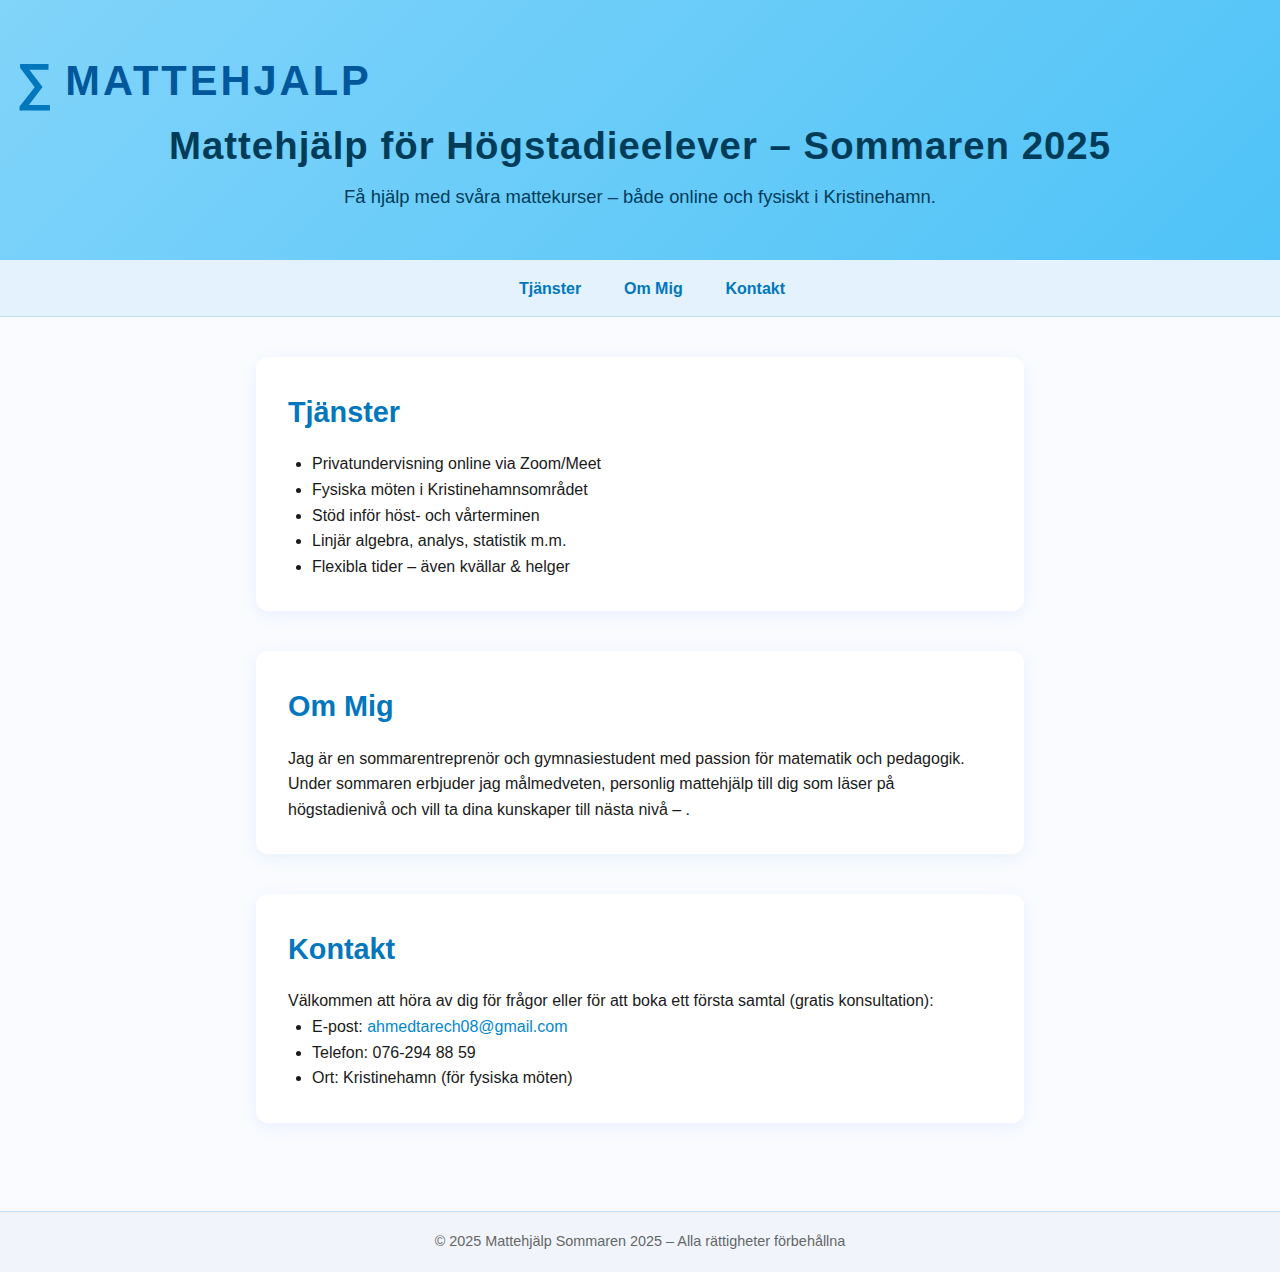
<file: index.html>
<!DOCTYPE html>
<html lang="sv">
<head>
  <meta charset="UTF-8" />
  <meta name="viewport" content="width=device-width, initial-scale=1" />
  <meta name="google-site-verification" content="7xPOMQVb04zcPS3mBujZWjcg9xC4kJUehsUqmWZzYik" />
  <link rel="icon" type="image/svg+xml" href="data:image/svg+xml,%3Csvg xmlns='http://www.w3.org/2000/svg' viewBox='0 0 200 100'%3E%3Cstyle%3E.sigma%7Bfont-size%3A80px%3Bfill%3A%230277bd%3Bfont-weight%3Abold%3Bfont-family%3A'Segoe%20UI'%2C%20Tahoma%2C%20Geneva%2C%20Verdana%2C%20sans-serif%3B%7D.text%7Bfont-size%3A36px%3Bfill%3A%2301579b%3Bfont-weight%3A700%3Bfont-family%3A'Segoe%20UI'%2C%20Tahoma%2C%20Geneva%2C%20Verdana%2C%20sans-serif%3Bletter-spacing%3A2px%3B%7D%3C%2Fstyle%3E%3Ctext x='10' y='70' class='sigma'%3E%E2%88%91%3C%2Ftext%3E%3Ctext x='100' y='75' class='text'%3EMattehj%C3%A4lp%3C%2Ftext%3E%3C%2Fsvg%3E" />

  <title>Mattehjälp fysiskt och digitalt</title>
  <link rel="stylesheet" href="style.css" />
</head>
<body>
  <header>
    <div class="logo">
  <span class="logo-icon">∑</span>
  <span class="logo-text">MATTEHJALP</span>
</div>
    <h1>Mattehjälp för Högstadieelever – Sommaren 2025</h1>
    <p>Få hjälp med svåra mattekurser – både online och fysiskt i Kristinehamn.</p>
  </header>

  <nav>
    <ul>
      <li><a href="#tjanster">Tjänster</a></li>
      <li><a href="#om">Om Mig</a></li>
      <li><a href="#kontakt">Kontakt</a></li>
    </ul>
  </nav>

  <main>
    <section id="tjanster">
      <h2>Tjänster</h2>
      <ul>
        <li>Privatundervisning online via Zoom/Meet</li>
        <li>Fysiska möten i Kristinehamnsområdet</li>
        <li>Stöd inför höst- och vårterminen</li>
        <li>Linjär algebra, analys, statistik m.m.</li>
        <li>Flexibla tider – även kvällar & helger</li>
      </ul>
    </section>

    <section id="om">
      <h2>Om Mig</h2>
      <p>
        Jag är en sommarentreprenör och gymnasiestudent med passion för matematik och pedagogik.
        Under sommaren erbjuder jag målmedveten, personlig mattehjälp till dig som läser på högstadienivå
        och vill ta dina kunskaper till nästa nivå – .
      </p>
    </section>

    <section id="kontakt">
      <h2>Kontakt</h2>
      <p>Välkommen att höra av dig för frågor eller för att boka ett första samtal (gratis konsultation):</p>
      <ul>
        <li>E-post: <a href="ahmedtarech08@gmail.com">ahmedtarech08@gmail.com</a></li>
        <li>Telefon: 076-294 88 59</li>
        <li>Ort: Kristinehamn (för fysiska möten)</li>
      </ul>
    </section>
  </main>

  <footer>
    <p>&copy; 2025 Mattehjälp Sommaren 2025 – Alla rättigheter förbehållna</p>
  </footer>

</body>
</html>
</file>
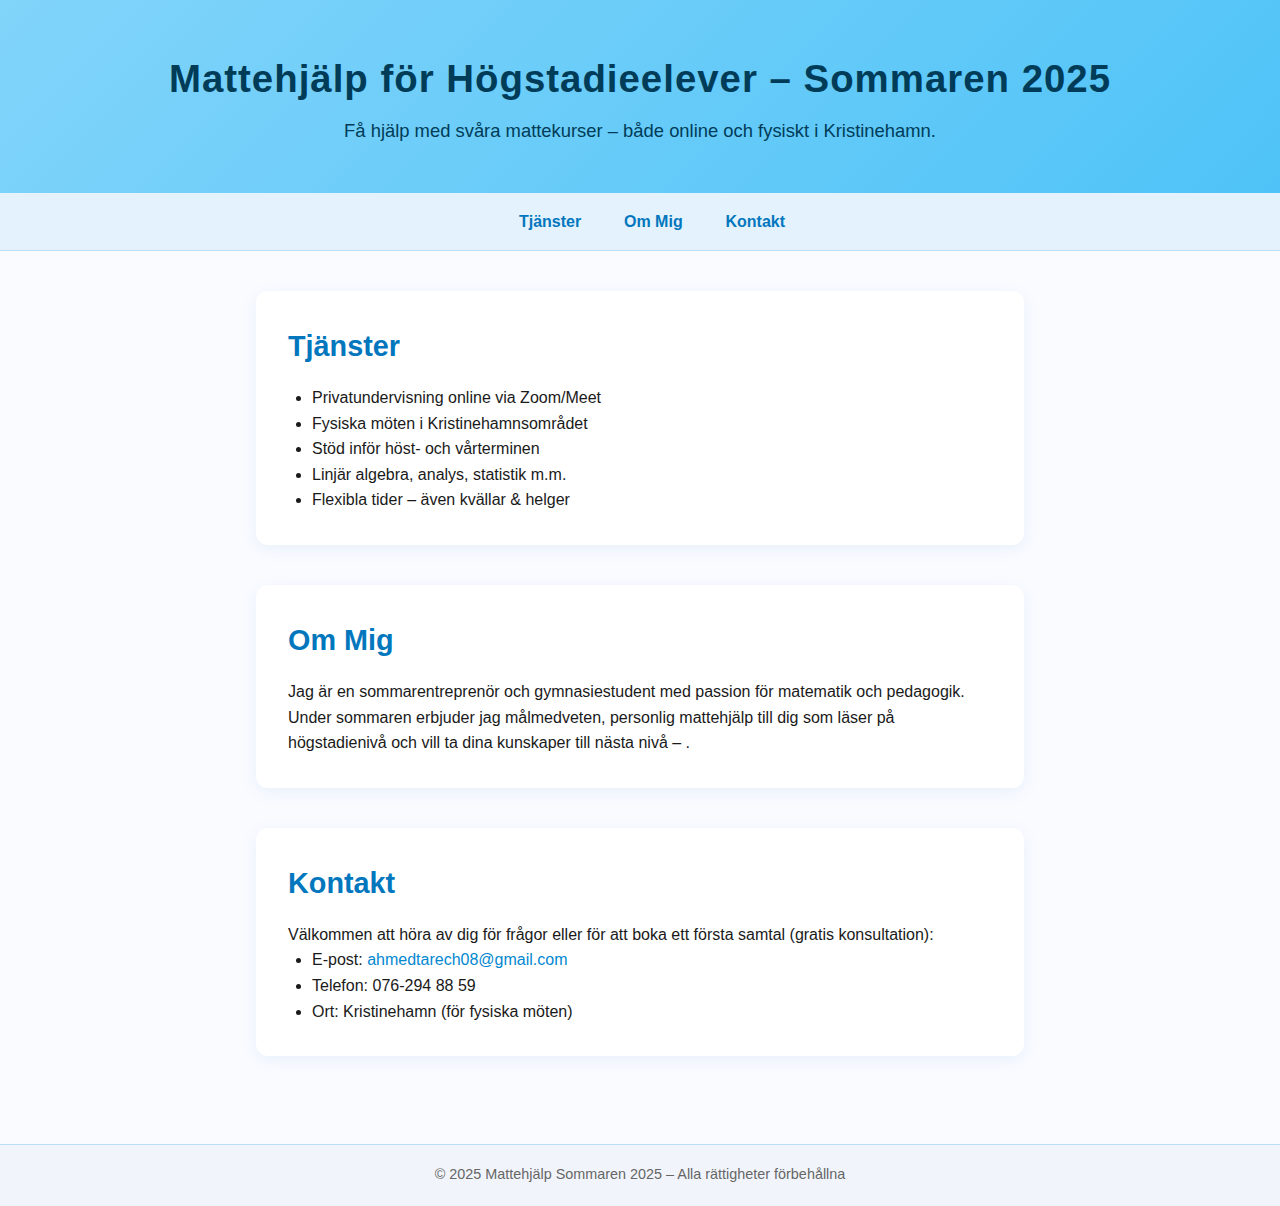
<file: enmapp/index.html>
<!DOCTYPE html>
<html lang="sv">
<head>
  <meta charset="UTF-8" />
  <meta name="viewport" content="width=device-width, initial-scale=1" />
  <title>Mattehjälp fysiskt och digitalt</title>
  <link rel="stylesheet" href="style.css" />
</head>
<body>

  <header>
    <h1>Mattehjälp för Högstadieelever – Sommaren 2025</h1>
    <p>Få hjälp med svåra mattekurser – både online och fysiskt i Kristinehamn.</p>
  </header>

  <nav>
    <ul>
      <li><a href="#tjanster">Tjänster</a></li>
      <li><a href="#om">Om Mig</a></li>
      <li><a href="#kontakt">Kontakt</a></li>
    </ul>
  </nav>

  <main>
    <section id="tjanster">
      <h2>Tjänster</h2>
      <ul>
        <li>Privatundervisning online via Zoom/Meet</li>
        <li>Fysiska möten i Kristinehamnsområdet</li>
        <li>Stöd inför höst- och vårterminen</li>
        <li>Linjär algebra, analys, statistik m.m.</li>
        <li>Flexibla tider – även kvällar & helger</li>
      </ul>
    </section>

    <section id="om">
      <h2>Om Mig</h2>
      <p>
        Jag är en sommarentreprenör och gymnasiestudent med passion för matematik och pedagogik.
        Under sommaren erbjuder jag målmedveten, personlig mattehjälp till dig som läser på högstadienivå
        och vill ta dina kunskaper till nästa nivå – .
      </p>
    </section>

    <section id="kontakt">
      <h2>Kontakt</h2>
      <p>Välkommen att höra av dig för frågor eller för att boka ett första samtal (gratis konsultation):</p>
      <ul>
        <li>E-post: <a href="ahmedtarech08@gmail.com">ahmedtarech08@gmail.com</a></li>
        <li>Telefon: 076-294 88 59</li>
        <li>Ort: Kristinehamn (för fysiska möten)</li>
      </ul>
    </section>
  </main>

  <footer>
    <p>&copy; 2025 Mattehjälp Sommaren 2025 – Alla rättigheter förbehållna</p>
  </footer>

</body>
</html>
</file>
<file: style.css>
/* Reset & box sizing */
* {
    box-sizing: border-box;
    scroll-behavior: smooth;
    margin: 0;
    padding: 0;
  }
  
  /* Body */
  body {
    font-family: 'Segoe UI', Tahoma, Geneva, Verdana, sans-serif;
    background: #f9fbff;
    color: #1a1a1a;
    line-height: 1.6;
    animation: fadeIn 1.2s ease forwards;
    min-height: 100vh;
    display: flex;
    flex-direction: column;
  }
  
  /* Fade-in */
  @keyframes fadeIn {
    from {opacity: 0;}
    to {opacity: 1;}
  }
  
  /* Header */
  header {
    background: linear-gradient(135deg, #81d4fa 0%, #4fc3f7 100%);
    color: #003c58;
    padding: 3rem 1rem;
    text-align: center;
    box-shadow: 0 4px 8px rgba(33, 150, 243, 0.2);
    animation: slideDownFade 1s ease forwards;
    flex-shrink: 0;
  }
  
  @keyframes slideDownFade {
    from {
      opacity: 0;
      transform: translateY(-20px);
    }
    to {
      opacity: 1;
      transform: translateY(0);
    }
  }
  
  header h1 {
    font-size: 2.4rem;
    margin-bottom: 0.4rem;
    font-weight: 700;
    letter-spacing: 1px;
  }
  
  header p {
    font-size: 1.15rem;
    font-weight: 500;
  }
  
  /* Navigation */
  nav {
    background: #e3f2fd;
    box-shadow: inset 0 -1px 0 #bbdefb;
    padding: 1rem 0;
    flex-shrink: 0;
  }
  
  nav ul {
    list-style: none;
    text-align: center;
  }
  
  nav li {
    display: inline-block;
    margin: 0 1.2rem;
    transition: transform 0.3s ease;
  }
  
  nav li:hover {
    transform: scale(1.15);
  }
  
  nav a {
    text-decoration: none;
    color: #0277bd;
    font-weight: 600;
    font-size: 1rem;
    transition: color 0.3s ease;
  }
  
  nav a:hover,
  nav a:focus {
    color: #01579b;
    outline: none;
  }
  
  /* Main */
  main {
    max-width: 800px;
    margin: 2.5rem auto 3rem;
    padding: 0 1rem;
    flex-grow: 1;
    animation: fadeIn 1.5s ease forwards;
  }
  
  section {
    background: #ffffff;
    border-radius: 12px;
    box-shadow: 0 4px 15px rgba(100, 150, 220, 0.1);
    padding: 2rem;
    margin-bottom: 2.5rem;
    transition: box-shadow 0.3s ease;
  }
  
  section:hover {
    box-shadow: 0 6px 20px rgba(33, 150, 243, 0.25);
  }
  
  section h2 {
    color: #0277bd;
    margin-bottom: 1rem;
    font-weight: 700;
    font-size: 1.8rem;
  }
  
  ul {
    list-style-type: disc;
    margin-left: 1.5rem;
  }
  
  a {
    color: #0288d1;
    text-decoration: none;
    transition: color 0.3s ease;
  }
  
  a:hover,
  a:focus {
    color: #01579b;
    text-decoration: underline;
    outline: none;
  }
  
  /* Footer */
  footer {
    background: #f1f5fb;
    text-align: center;
    color: #666;
    padding: 1.2rem 1rem;
    font-size: 0.9rem;
    flex-shrink: 0;
    box-shadow: inset 0 1px 0 #bbdefb;
  }
  
  /* Responsive */
  @media (max-width: 600px) {
    header h1 {
      font-size: 1.8rem;
    }
  
    nav li {
      display: block;
      margin: 0.6rem 0;
    }
  
    main {
      margin: 1.5rem auto 2rem;
      padding: 0 1rem;
    }
  }
.logo {
  display: flex;
  align-items: center;
  gap: 0.8rem;
  font-family: 'Segoe UI', Tahoma, Geneva, Verdana, sans-serif;
  user-select: none;
}

.logo-icon {
  font-size: 3.2rem;
  color: #0277bd;
  font-weight: 900;
  line-height: 1;
}

.logo-text {
  font-size: 2.6rem;
  font-weight: 700;
  color: #01579b;
  letter-spacing: 3px;
  text-transform: uppercase;
}
</file>
<file: enmapp/style.css>
/* Reset & box sizing */
* {
    box-sizing: border-box;
    scroll-behavior: smooth;
    margin: 0;
    padding: 0;
  }
  
  /* Body */
  body {
    font-family: 'Segoe UI', Tahoma, Geneva, Verdana, sans-serif;
    background: #f9fbff;
    color: #1a1a1a;
    line-height: 1.6;
    animation: fadeIn 1.2s ease forwards;
    min-height: 100vh;
    display: flex;
    flex-direction: column;
  }
  
  /* Fade-in */
  @keyframes fadeIn {
    from {opacity: 0;}
    to {opacity: 1;}
  }
  
  /* Header */
  header {
    background: linear-gradient(135deg, #81d4fa 0%, #4fc3f7 100%);
    color: #003c58;
    padding: 3rem 1rem;
    text-align: center;
    box-shadow: 0 4px 8px rgba(33, 150, 243, 0.2);
    animation: slideDownFade 1s ease forwards;
    flex-shrink: 0;
  }
  
  @keyframes slideDownFade {
    from {
      opacity: 0;
      transform: translateY(-20px);
    }
    to {
      opacity: 1;
      transform: translateY(0);
    }
  }
  
  header h1 {
    font-size: 2.4rem;
    margin-bottom: 0.4rem;
    font-weight: 700;
    letter-spacing: 1px;
  }
  
  header p {
    font-size: 1.15rem;
    font-weight: 500;
  }
  
  /* Navigation */
  nav {
    background: #e3f2fd;
    box-shadow: inset 0 -1px 0 #bbdefb;
    padding: 1rem 0;
    flex-shrink: 0;
  }
  
  nav ul {
    list-style: none;
    text-align: center;
  }
  
  nav li {
    display: inline-block;
    margin: 0 1.2rem;
    transition: transform 0.3s ease;
  }
  
  nav li:hover {
    transform: scale(1.15);
  }
  
  nav a {
    text-decoration: none;
    color: #0277bd;
    font-weight: 600;
    font-size: 1rem;
    transition: color 0.3s ease;
  }
  
  nav a:hover,
  nav a:focus {
    color: #01579b;
    outline: none;
  }
  
  /* Main */
  main {
    max-width: 800px;
    margin: 2.5rem auto 3rem;
    padding: 0 1rem;
    flex-grow: 1;
    animation: fadeIn 1.5s ease forwards;
  }
  
  section {
    background: #ffffff;
    border-radius: 12px;
    box-shadow: 0 4px 15px rgba(100, 150, 220, 0.1);
    padding: 2rem;
    margin-bottom: 2.5rem;
    transition: box-shadow 0.3s ease;
  }
  
  section:hover {
    box-shadow: 0 6px 20px rgba(33, 150, 243, 0.25);
  }
  
  section h2 {
    color: #0277bd;
    margin-bottom: 1rem;
    font-weight: 700;
    font-size: 1.8rem;
  }
  
  ul {
    list-style-type: disc;
    margin-left: 1.5rem;
  }
  
  a {
    color: #0288d1;
    text-decoration: none;
    transition: color 0.3s ease;
  }
  
  a:hover,
  a:focus {
    color: #01579b;
    text-decoration: underline;
    outline: none;
  }
  
  /* Footer */
  footer {
    background: #f1f5fb;
    text-align: center;
    color: #666;
    padding: 1.2rem 1rem;
    font-size: 0.9rem;
    flex-shrink: 0;
    box-shadow: inset 0 1px 0 #bbdefb;
  }
  
  /* Responsive */
  @media (max-width: 600px) {
    header h1 {
      font-size: 1.8rem;
    }
  
    nav li {
      display: block;
      margin: 0.6rem 0;
    }
  
    main {
      margin: 1.5rem auto 2rem;
      padding: 0 1rem;
    }
  }
</file>
